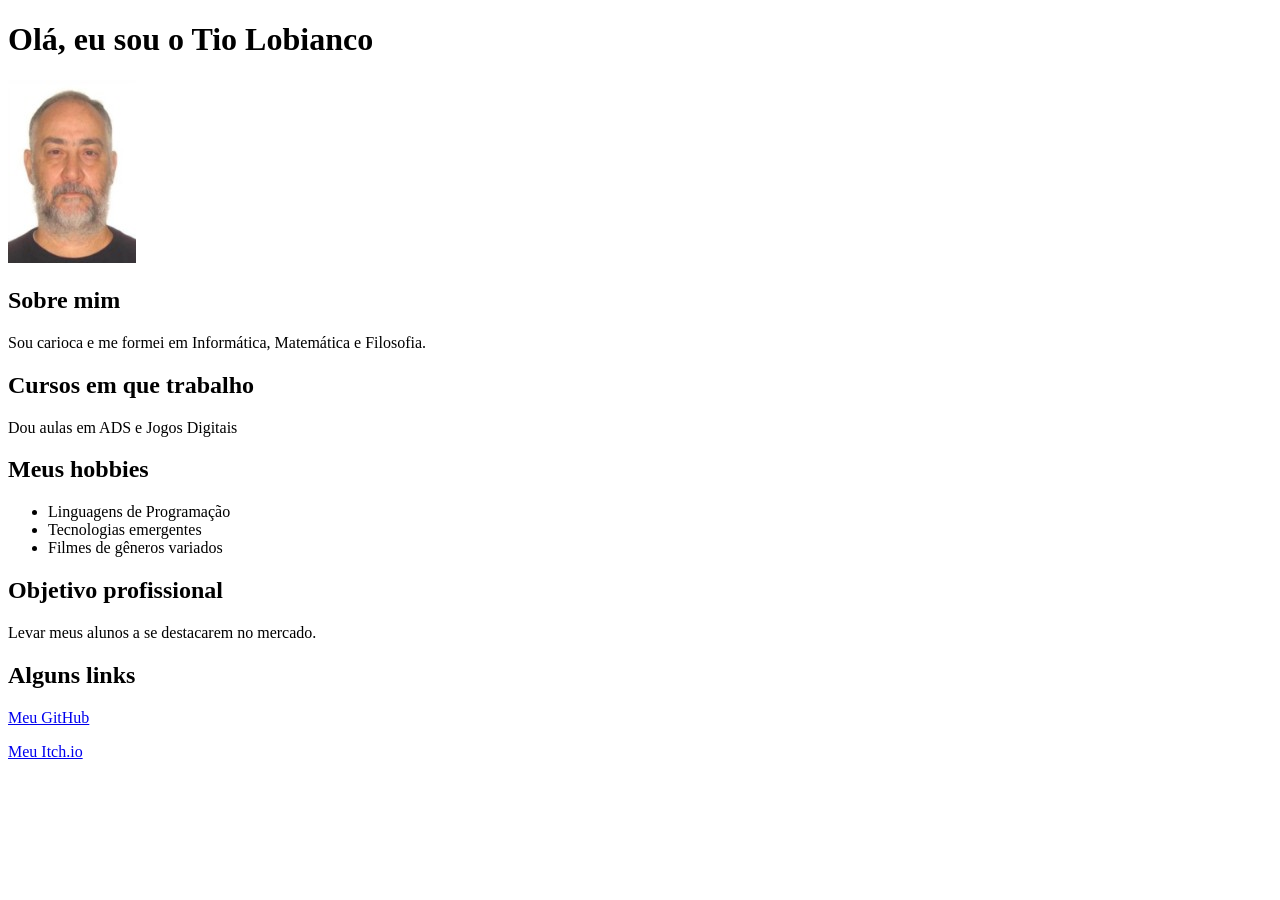
<file: WEB102/index.html>
<!DOCTYPE html>
<html>
<head>
    <title>Página do Tio LOBIANCO</title>
</head>
<body>
    <h1>Olá, eu sou o Tio Lobianco</h1>
    <img src="assets/imagens/lobianco.jpg" alt="foto do Tio Lobianco">
    <h2>Sobre mim</h2>
    <p>Sou carioca e me formei em Informática, Matemática e Filosofia.</p>
    <h2>Cursos em que trabalho</h2>
    <p>Dou aulas em ADS e Jogos Digitais</p>
    <h2>Meus hobbies</h2>
    <ul>
        <li>Linguagens de Programação</li>
        <li>Tecnologias emergentes</li>
        <li>Filmes de gêneros variados</li>
    </ul>
    <h2>Objetivo profissional</h2>
    <p>Levar meus alunos a se destacarem no mercado.</p>
    <h2>Alguns links</h2>
    <p><a href="https://github.com/lobiancobr/" target="_blank">Meu GitHub</a></p>
    <p><a href="https://lobiancobr.itch.io/" target="_blank">Meu Itch.io</a></p>
</body>
</html>
</file>
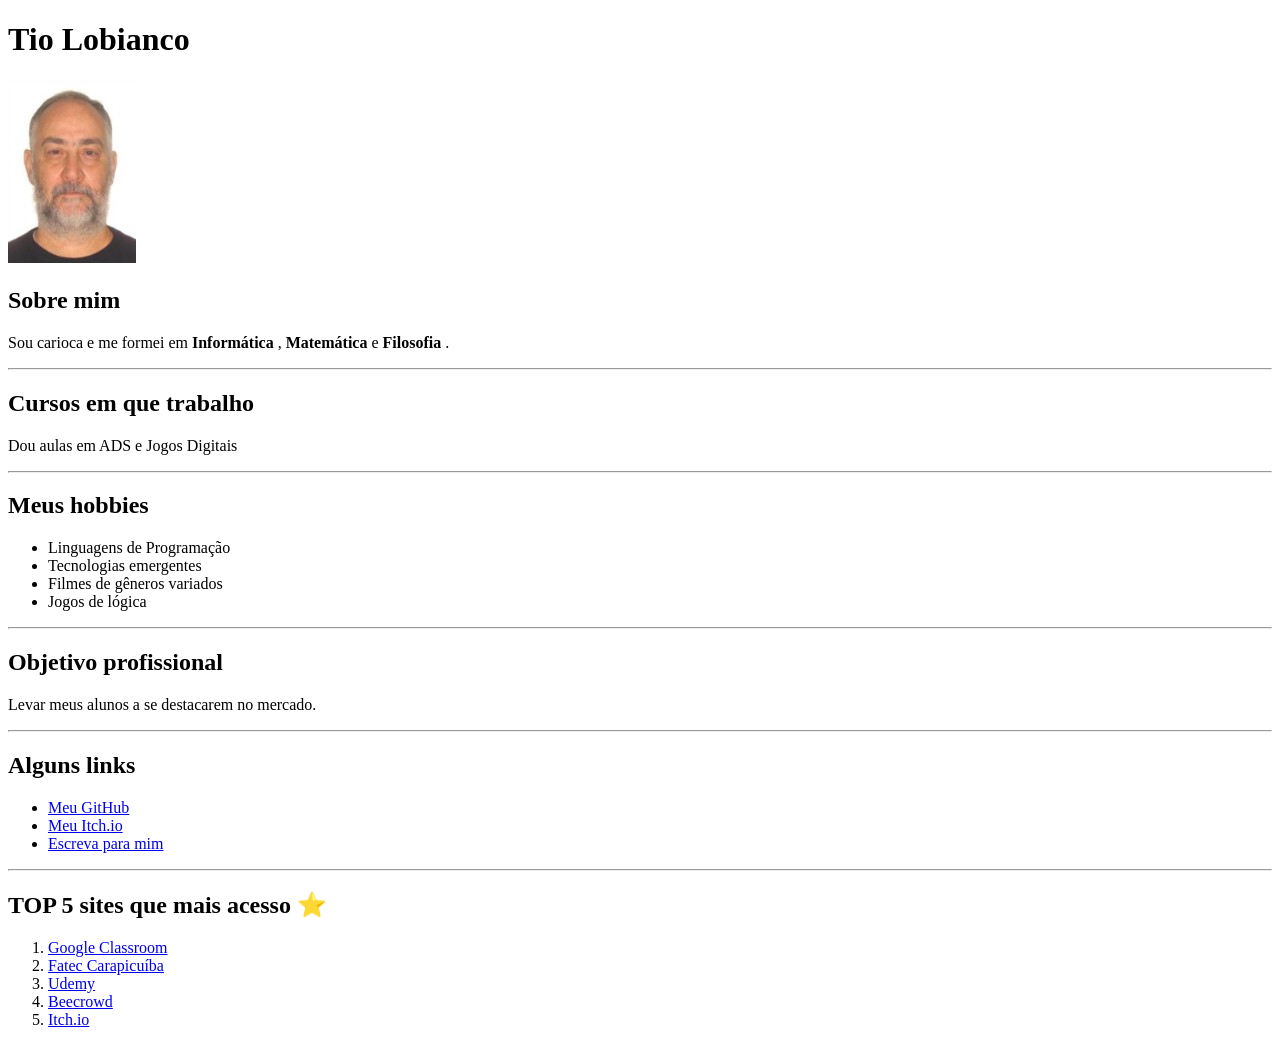
<file: WEB103/index.html>
<!DOCTYPE html>
<html>
<head>
    <meta charset="UTF-8">
    <title>Pefil - Tio LOBIANCO</title>
</head>
<body>
    <!-- Seção 1: Identificação -->
    <h1>Tio Lobianco</h1>
    <img src="assets/imagens/lobianco.jpg" alt="foto do Tio Lobianco">

    <!-- Seção 2: Quem sou eu -->
    <h2>Sobre mim</h2>
    <p>Sou carioca e me formei em  <strong>Informática</strong> ,  <strong>Matemática</strong>  e  <strong>Filosofia</strong> .</p>

    <!-- Seção 3: Cursos em que leciono -->
    <hr>
    <h2>Cursos em que trabalho</h2>
    <p>Dou aulas em ADS e Jogos Digitais</p>
    <hr>

    <!-- Seção 4: Meus hobbies -->
    <h2>Meus hobbies</h2>
    <ul>
        <li>Linguagens de Programação</li>
        <li>Tecnologias emergentes</li>
        <li>Filmes de gêneros variados</li>
        <li>Jogos de lógica</li>
    </ul>
    <hr>

     <!-- Seção 5: Meu objetivo -->
    <h2>Objetivo profissional</h2>
    <p>Levar meus alunos a se destacarem no mercado.</p>
    <hr>

    <!-- Seção 6: Links úteis -->
    <h2>Alguns links</h2>
    <ul>
        <li><a href="https://github.com/lobiancobr/" target="_blank">Meu GitHub</a></li>
        <li><a href="https://lobiancobr.itch.io/" target="_blank">Meu Itch.io</a></li>
        <li><a href="mailto:jose.lobianco@cps.sp.gov.br">Escreva para mim</a></li>
    </ul>
    <hr>

    <!-- Seção 7: Sites que mais uso (DESAFIO) -->
    <h2> TOP 5 sites que mais acesso ⭐ </h2>
    <ol>
        <li><a href="https://classroom.google.com/" target="_blank">Google Classroom</a></li>
        <li><a href="https://fateccarapicuiba.cps.sp.gov.br/" target="_blank">Fatec Carapicuíba</a></li>
        <li><a href="https://www.udemy.com/" target="_blank">Udemy</a></li>
        <li><a href="https://judge.beecrowd.com/pt" target="_blank">Beecrowd</a></li>
        <li><a href="https://itch.io/" target="_blank">Itch.io</a></li>
    </ol>
</body>
</html>
</file>
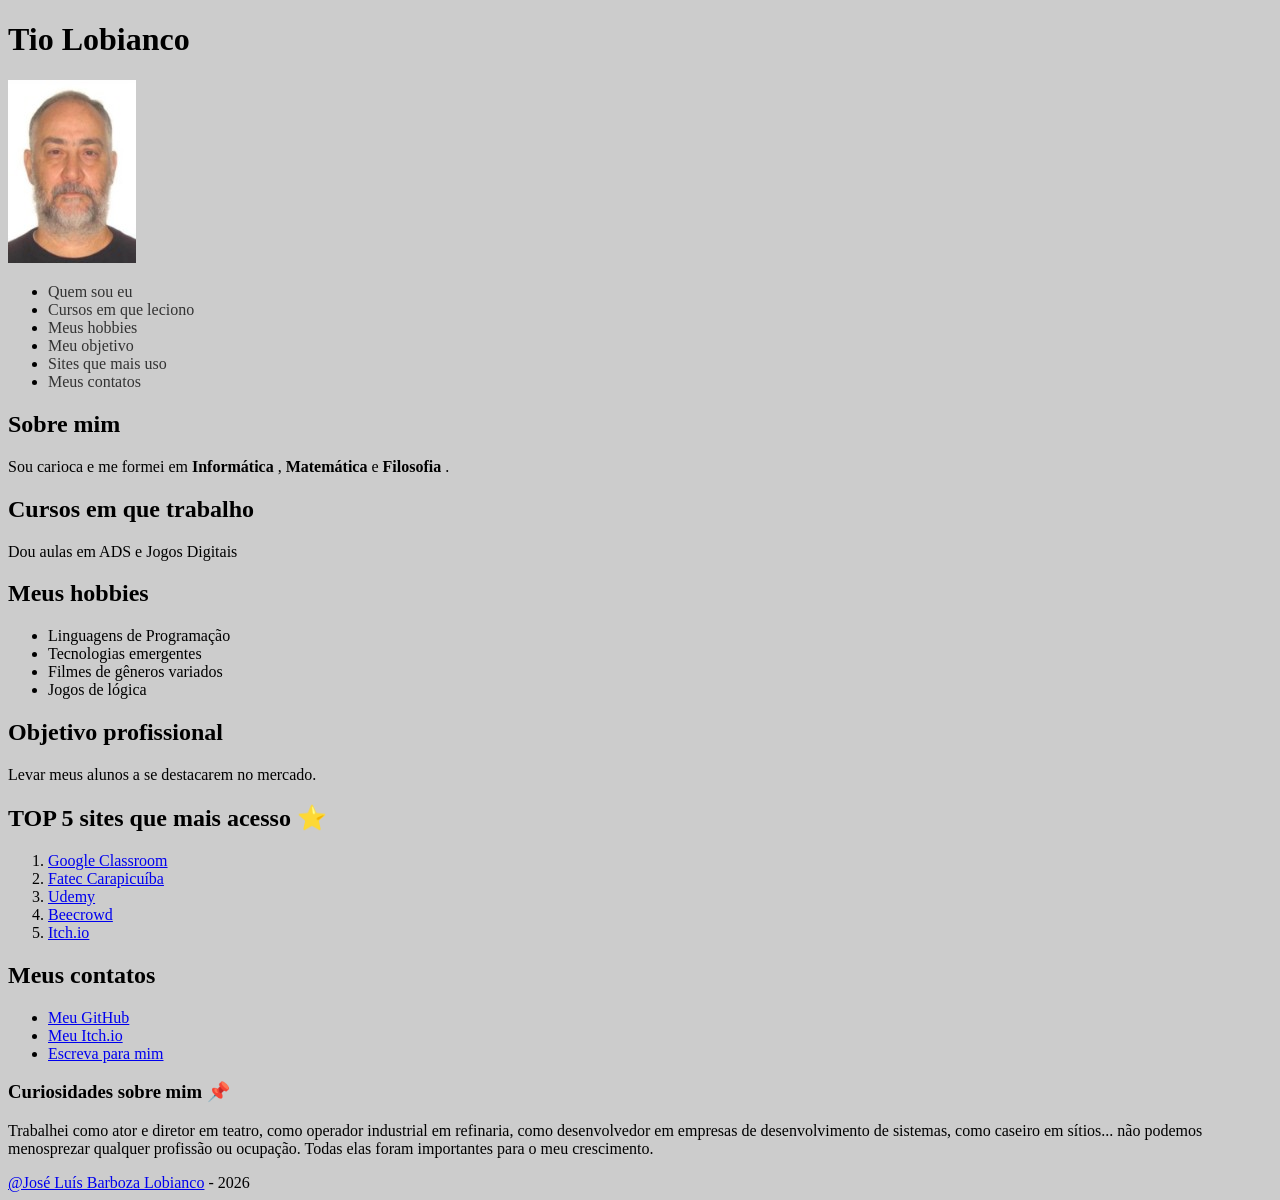
<file: WEB104/index.html>
<!DOCTYPE html>
<html lang="pt-BR">
<head>
    <meta charset="UTF-8">
    <title>Perfil - Tio LOBIANCO</title>
    <link rel="stylesheet" href="css/style.css">
</head>

<body>
<!-- Seção 1: Identificação -->
<header>    
    <h1>Tio Lobianco</h1>
    <img src="assets/imagens/lobianco.jpg" alt="foto do Tio Lobianco">
</header>

<nav>
<!-- Links internos: Sobre, Habilidades, Hobbies, Contato -->
    <ul>
        <li><a href="#sobre">Quem sou eu</a></li>
        <li><a href="#leciono">Cursos em que leciono</a></li>
        <li><a href="#hobbies">Meus hobbies</a></li>
        <li><a href="#objetivo">Meu objetivo</a></li>
        <li><a href="#sites">Sites que mais uso</a></li>
        <li><a href="#contato">Meus contatos</a></li>
    </ul>
</nav>

<main>
<!-- Seção 2: Quem sou eu -->
<section id="sobre">
    <h2>Sobre mim</h2>
    <p>Sou carioca e me formei em  <strong>Informática</strong> ,  <strong>Matemática</strong>  e  <strong>Filosofia</strong> .</p>
</section>

<!-- Seção 3: Cursos em que leciono -->
<section id="leciono">
    <h2>Cursos em que trabalho</h2>
    <p>Dou aulas em ADS e Jogos Digitais</p>
</section>

<!-- Seção 4: Meus hobbies -->
<section id="hobbies">
    <h2>Meus hobbies</h2>
    <ul>
        <li>Linguagens de Programação</li>
        <li>Tecnologias emergentes</li>
        <li>Filmes de gêneros variados</li>
        <li>Jogos de lógica</li>
    </ul>
</section>

<!-- Seção 5: Meu objetivo -->
<section id="objetivo">
    <h2>Objetivo profissional</h2>
    <p>Levar meus alunos a se destacarem no mercado.</p>
</section>

<section id="sites">
<!-- Seção 6: Sites que mais uso -->
    <h2> TOP 5 sites que mais acesso ⭐ </h2>
    <ol>
        <li><a href="https://classroom.google.com/" target="_blank">Google Classroom</a></li>
        <li><a href="https://fateccarapicuiba.cps.sp.gov.br/" target="_blank">Fatec Carapicuíba</a></li>
        <li><a href="https://www.udemy.com/" target="_blank">Udemy</a></li>
        <li><a href="https://judge.beecrowd.com/pt" target="_blank">Beecrowd</a></li>
        <li><a href="https://itch.io/" target="_blank">Itch.io</a></li>
    </ol>
</section>

<!-- Seção 7: Meu contato -->
<section id="contato">
    <h2>Meus contatos</h2>
    <ul>
        <li><a href="https://github.com/lobiancobr/" target="_blank">Meu GitHub</a></li>
        <li><a href="https://lobiancobr.itch.io/" target="_blank">Meu Itch.io</a></li>
        <li><a href="mailto:jose.lobianco@cps.sp.gov.br">Escreva para mim</a></li>
    </ul>
</section>

<!-- Curiosidades sobre mim -->
<aside>
    <h3>Curiosidades sobre mim 📌 </h3>
    <p>Trabalhei como ator e diretor em teatro, como operador industrial em refinaria, como desenvolvedor em empresas de desenvolvimento de sistemas, como caseiro em sítios... não podemos menosprezar qualquer profissão ou ocupação. Todas elas foram importantes para o meu crescimento.</p>
</aside>

</main>

<footer>
    <!-- Seu nome + ano atual -->
    <a href="mailto:jose.lobianco@cps.sp.gov.br">@José Luís Barboza Lobianco</a> - 2026
</footer>

</body>
</html>
</file>
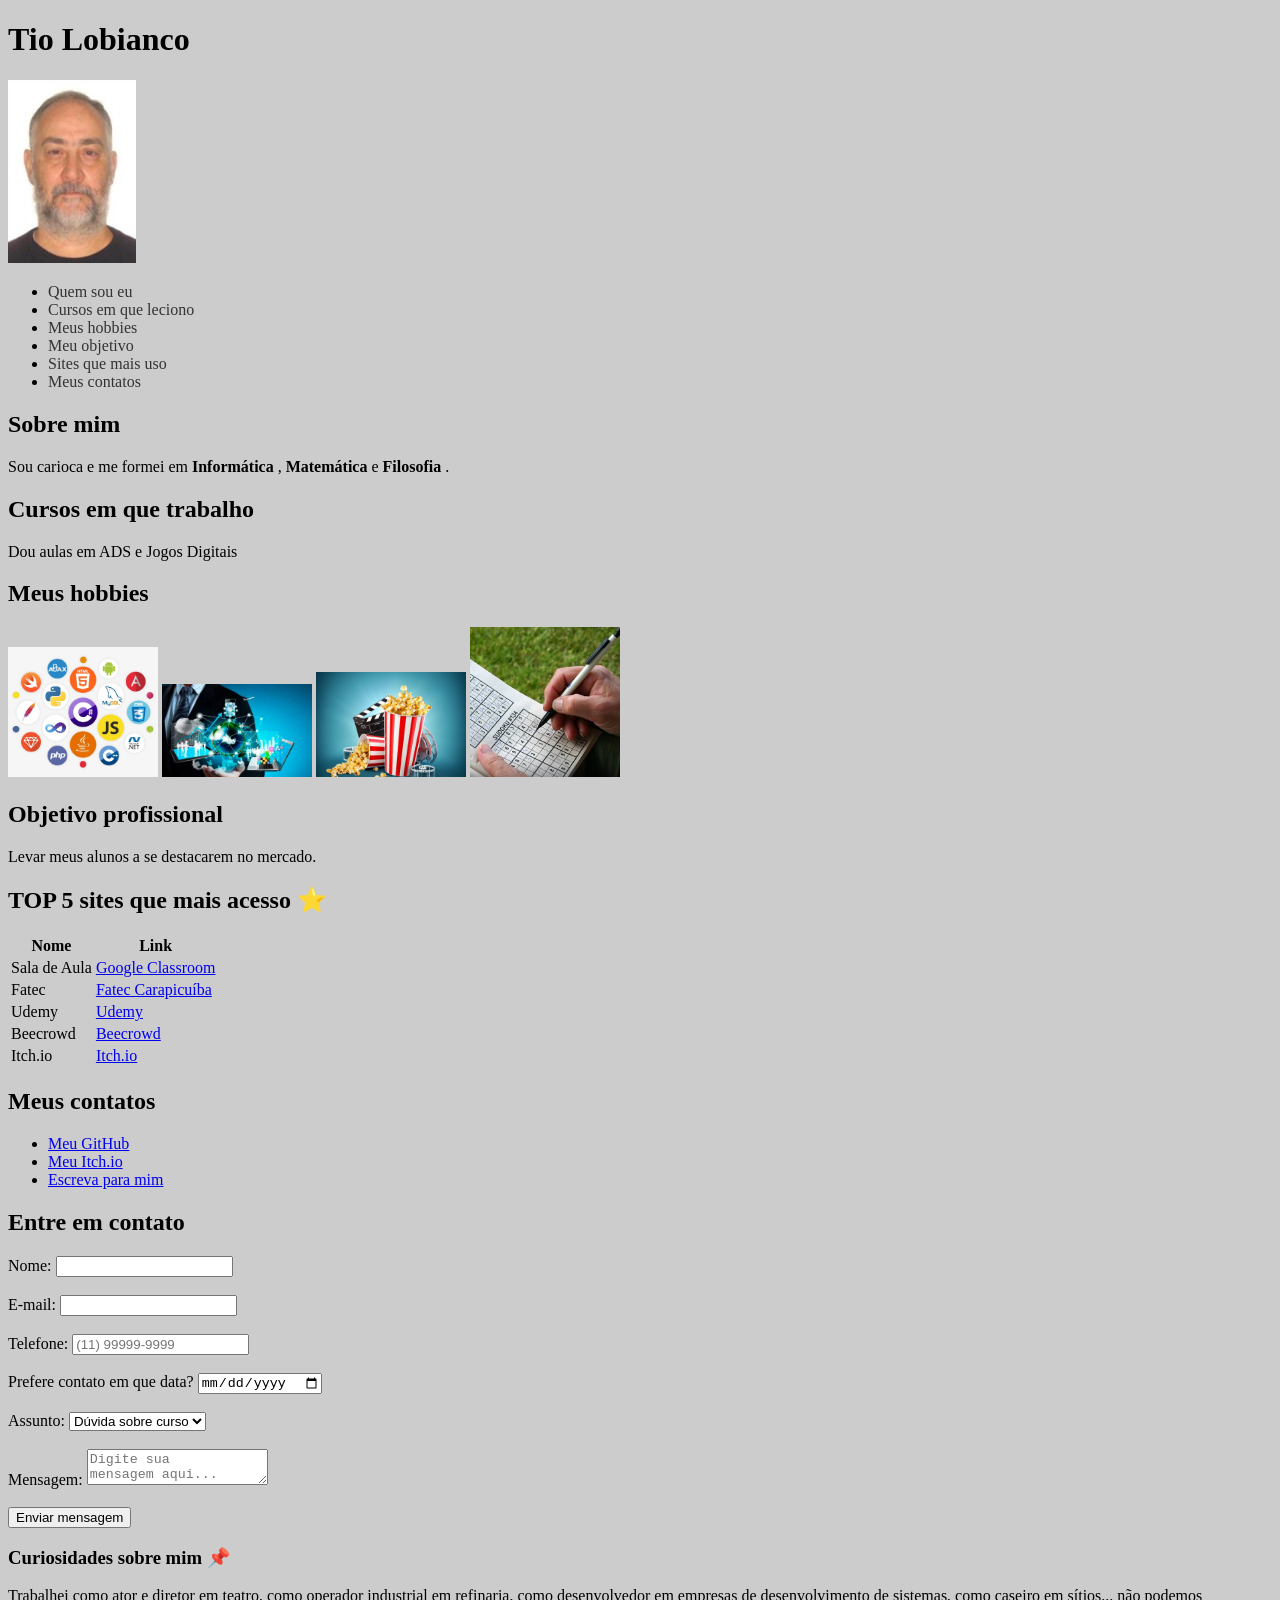
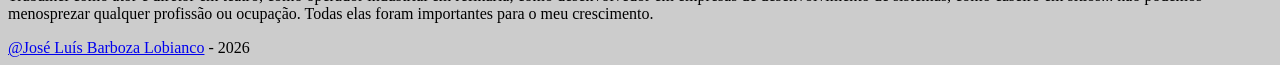
<file: WEB105/index.html>
<!DOCTYPE html>
<html lang="pt-BR">
<head>
    <meta charset="UTF-8">
    <title>Perfil - Tio LOBIANCO</title>
    <link rel="stylesheet" href="css/style.css">
</head>

<body>
<!-- Seção 1: Identificação -->
<header>    
    <h1>Tio Lobianco</h1>
    <img src="assets/imagens/lobianco.jpg" alt="foto do Tio Lobianco">
</header>

<nav>
<!-- Links internos: Sobre, Habilidades, Hobbies, Contato -->
    <ul>
        <li><a href="#sobre">Quem sou eu</a></li>
        <li><a href="#leciono">Cursos em que leciono</a></li>
        <li><a href="#hobbies">Meus hobbies</a></li>
        <li><a href="#objetivo">Meu objetivo</a></li>
        <li><a href="#sites">Sites que mais uso</a></li>
        <li><a href="#contato">Meus contatos</a></li>
    </ul>
</nav>

<main>
<!-- Seção 2: Quem sou eu -->
<section id="sobre">
    <h2>Sobre mim</h2>
    <p>Sou carioca e me formei em  <strong>Informática</strong> ,  <strong>Matemática</strong>  e  <strong>Filosofia</strong> .</p>
</section>

<!-- Seção 3: Cursos em que leciono -->
<section id="leciono">
    <h2>Cursos em que trabalho</h2>
    <p>Dou aulas em ADS e Jogos Digitais</p>
</section>

<!-- Seção 4: Meus hobbies -->
<section id="hobbies">
    <h2>Meus hobbies</h2>
    <img src="assets/imagens/linguagens.jpg" alt="Linguagens de Programação" width="150">    
    <img src="assets/imagens/emergentes.webp" alt="Tecnologias emergentes" width="150">
    <img src="assets/imagens/filmes.jpg" alt="Filmes de gêneros variados" width="150">
    <img src="assets/imagens/logica.jpg" alt="Jogos de lógica" width="150">
</section>

<!-- Seção 5: Meu objetivo -->
<section id="objetivo">
    <h2>Objetivo profissional</h2>
    <p>Levar meus alunos a se destacarem no mercado.</p>
</section>

<section id="sites">
<!-- Seção 6: Sites que mais uso -->
    <h2> TOP 5 sites que mais acesso ⭐ </h2>
    <table>
        <tr><th>Nome</th><th>Link</th></tr>
        <tr><td>Sala de Aula</td><td><a href="https://classroom.google.com/" target="_blank">Google Classroom</a></td></tr>
        <tr><td>Fatec</td><td><a href="https://fateccarapicuiba.cps.sp.gov.br/" target="_blank">Fatec Carapicuíba</a></td></tr>        
        <tr><td>Udemy</td><td><a href="https://www.udemy.com/" target="_blank">Udemy</a></td></tr>        
        <tr><td>Beecrowd</td><td><a href="https://judge.beecrowd.com/pt" target="_blank">Beecrowd</a></td></tr>        
        <tr><td>Itch.io</td><td><a href="https://itch.io/" target="_blank">Itch.io</a></td></tr>    
    </table>
</section>

<!-- Seção 7: Meu contato -->
<section id="contato">
    <h2>Meus contatos</h2>
    <ul>
        <li><a href="https://github.com/lobiancobr/" target="_blank">Meu GitHub</a></li>
        <li><a href="https://lobiancobr.itch.io/" target="_blank">Meu Itch.io</a></li>
        <li><a href="mailto:jose.lobianco@cps.sp.gov.br">Escreva para mim</a></li>
    </ul>
</section>

<!-- Seção 8: Formulário para contato -->
<section id="contato-form">
    <h2>Entre em contato</h2>
  
    <form>
        <label for="nomeContato">Nome:</label>
        <input type="text" id="nomeContato" required>
        <br><br>
        <label for="emailContato">E-mail:</label>
        <input type="email" id="emailContato" required>
        <br><br>
        <label for="telefone">Telefone:</label>
        <input type="tel" id="telefone" placeholder="(11) 99999-9999">
        <br><br>
        <label for="data">Prefere contato em que data?</label>
        <input type="date" id="data">
        <br><br>
        <label for="assuntoSelect">Assunto:</label>
            <select id="assuntoSelect">
            <option>Dúvida sobre curso</option>
            <option>Sugestão</option>
            <option>Orçamento</option>
        </select>
        <br><br>
        <label for="mensagemContato">Mensagem:</label>
        <textarea id="mensagemContato" placeholder="Digite sua 
mensagem aqui..."></textarea>
        <br><br>
        <button type="submit">Enviar mensagem</button>
    </form>
</section>

<!-- Curiosidades sobre mim -->
<aside>
    <h3>Curiosidades sobre mim 📌 </h3>
    <p>Trabalhei como ator e diretor em teatro, como operador industrial em refinaria, como desenvolvedor em empresas de desenvolvimento de sistemas, como caseiro em sítios... não podemos menosprezar qualquer profissão ou ocupação. Todas elas foram importantes para o meu crescimento.</p>
</aside>

</main>

<footer>
    <!-- Seu nome + ano atual -->
    <a href="mailto:jose.lobianco@cps.sp.gov.br">@José Luís Barboza Lobianco</a> - 2026
</footer>

</body>
</html>
</file>
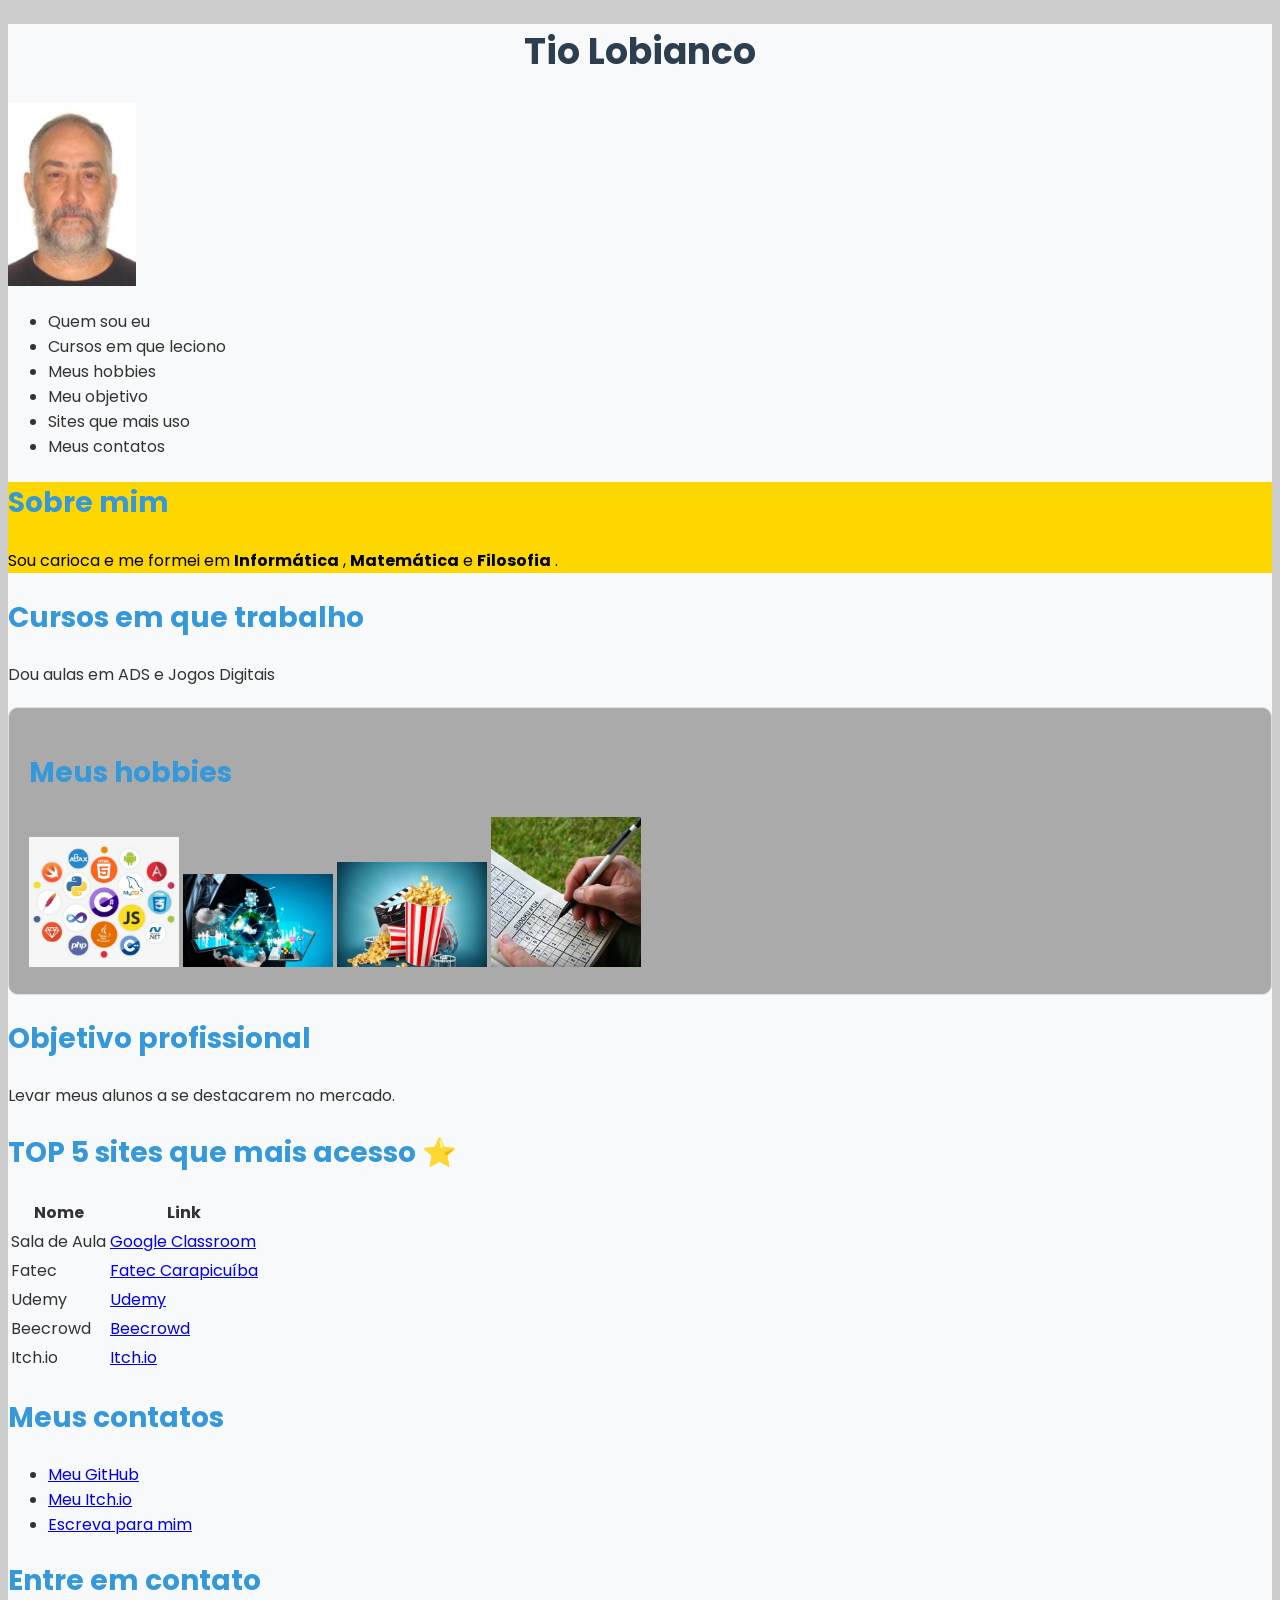
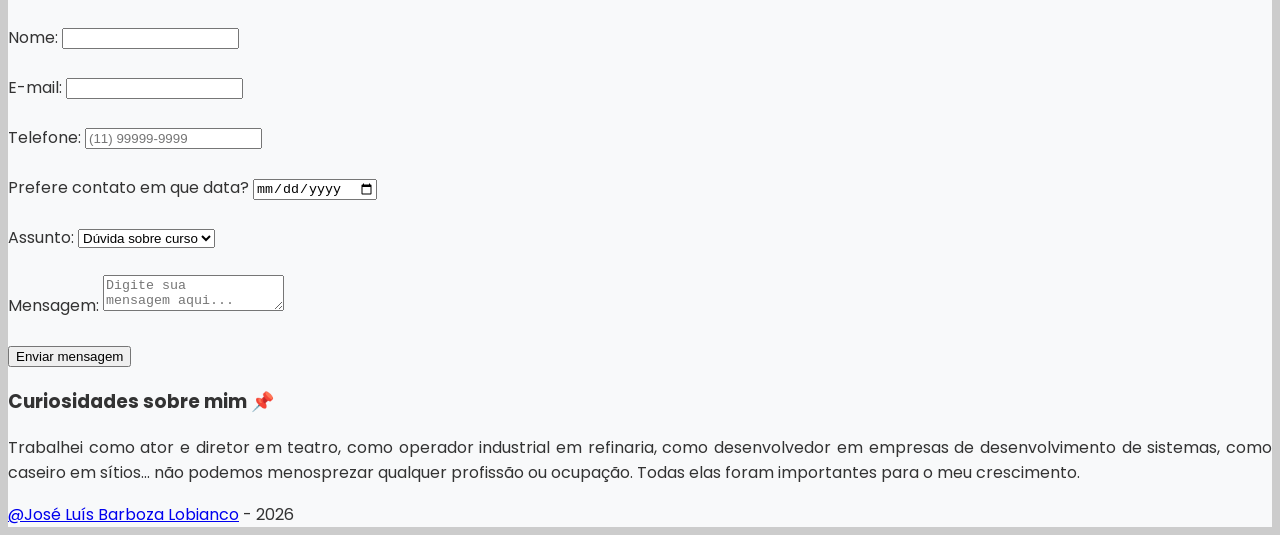
<file: WEB107/index.html>
<!DOCTYPE html>
<html lang="pt-BR">
<head>
    <meta charset="UTF-8">
    <title>Perfil - Tio LOBIANCO</title>
    <!-- Conexão com o Google Fonts -->
    <link href="https://fonts.googleapis.com/css2?family=Poppins:wght@400;600&display=swap" rel="stylesheet">
    <link rel="stylesheet" href="css/style.css">
</head>

<body>
<!-- Seção 1: Identificação -->
<header>    
    <h1>Tio Lobianco</h1>
    <img src="imagens/lobianco.jpg" alt="foto do Tio Lobianco">
</header>

<nav>
<!-- Links internos: Sobre, Habilidades, Hobbies, Contato -->
    <ul>
        <li><a href="#sobre">Quem sou eu</a></li>
        <li><a href="#leciono">Cursos em que leciono</a></li>
        <li><a href="#hobbies">Meus hobbies</a></li>
        <li><a href="#objetivo">Meu objetivo</a></li>
        <li><a href="#sites">Sites que mais uso</a></li>
        <li><a href="#contato">Meus contatos</a></li>
    </ul>
</nav>

<main>
<!-- Seção 2: Quem sou eu -->
<section id="sobre" class="destaque">
    <h2>Sobre mim</h2>
    <p>Sou carioca e me formei em  <strong>Informática</strong> ,  <strong>Matemática</strong>  e  <strong>Filosofia</strong> .</p>
</section>

<!-- Seção 3: Cursos em que leciono -->
<section id="leciono">
    <h2>Cursos em que trabalho</h2>
    <p>Dou aulas em ADS e Jogos Digitais</p>
</section>

<!-- Seção 4: Meus hobbies -->
<section id="hobbies" class="card">
    <h2>Meus hobbies</h2>
    <img src="imagens/linguagens.jpg" alt="Linguagens de Programação" width="150">    
    <img src="imagens/emergentes.webp" alt="Tecnologias emergentes" width="150">
    <img src="imagens/filmes.jpg" alt="Filmes de gêneros variados" width="150">
    <img src="imagens/logica.jpg" alt="Jogos de lógica" width="150">
</section>

<!-- Seção 5: Meu objetivo -->
<section id="objetivo">
    <h2>Objetivo profissional</h2>
    <p>Levar meus alunos a se destacarem no mercado.</p>
</section>

<section id="sites">
<!-- Seção 6: Sites que mais uso -->
    <h2> TOP 5 sites que mais acesso ⭐ </h2>
    <table>
        <tr><th>Nome</th><th>Link</th></tr>
        <tr><td>Sala de Aula</td><td><a href="https://classroom.google.com/" target="_blank">Google Classroom</a></td></tr>
        <tr><td>Fatec</td><td><a href="https://fateccarapicuiba.cps.sp.gov.br/" target="_blank">Fatec Carapicuíba</a></td></tr>        
        <tr><td>Udemy</td><td><a href="https://www.udemy.com/" target="_blank">Udemy</a></td></tr>        
        <tr><td>Beecrowd</td><td><a href="https://judge.beecrowd.com/pt" target="_blank">Beecrowd</a></td></tr>        
        <tr><td>Itch.io</td><td><a href="https://itch.io/" target="_blank">Itch.io</a></td></tr>    
    </table>
</section>

<!-- Seção 7: Meu contato -->
<section id="contato">
    <h2>Meus contatos</h2>
    <ul>
        <li><a href="https://github.com/lobiancobr/" target="_blank">Meu GitHub</a></li>
        <li><a href="https://lobiancobr.itch.io/" target="_blank">Meu Itch.io</a></li>
        <li><a href="mailto:jose.lobianco@cps.sp.gov.br">Escreva para mim</a></li>
    </ul>
</section>

<!-- Seção 8: Formulário para contato -->
<section id="contato-form">
    <h2>Entre em contato</h2>
  
    <form>
        <label for="nomeContato">Nome:</label>
        <input type="text" id="nomeContato" required>
        <br><br>
        <label for="emailContato">E-mail:</label>
        <input type="email" id="emailContato" required>
        <br><br>
        <label for="telefone">Telefone:</label>
        <input type="tel" id="telefone" placeholder="(11) 99999-9999">
        <br><br>
        <label for="data">Prefere contato em que data?</label>
        <input type="date" id="data">
        <br><br>
        <label for="assuntoSelect">Assunto:</label>
            <select id="assuntoSelect">
            <option>Dúvida sobre curso</option>
            <option>Sugestão</option>
            <option>Orçamento</option>
        </select>
        <br><br>
        <label for="mensagemContato">Mensagem:</label>
        <textarea id="mensagemContato" placeholder="Digite sua 
mensagem aqui..."></textarea>
        <br><br>
        <button type="submit">Enviar mensagem</button>
    </form>
</section>

<!-- Curiosidades sobre mim -->
<aside>
    <h3>Curiosidades sobre mim 📌 </h3>
    <p>Trabalhei como ator e diretor em teatro, como operador industrial em refinaria, como desenvolvedor em empresas de desenvolvimento de sistemas, como caseiro em sítios... não podemos menosprezar qualquer profissão ou ocupação. Todas elas foram importantes para o meu crescimento.</p>
</aside>

</main>

<footer>
    <!-- Seu nome + ano atual -->
    <a href="mailto:jose.lobianco@cps.sp.gov.br">@José Luís Barboza Lobianco</a> - 2026
</footer>

</body>
</html>
</file>
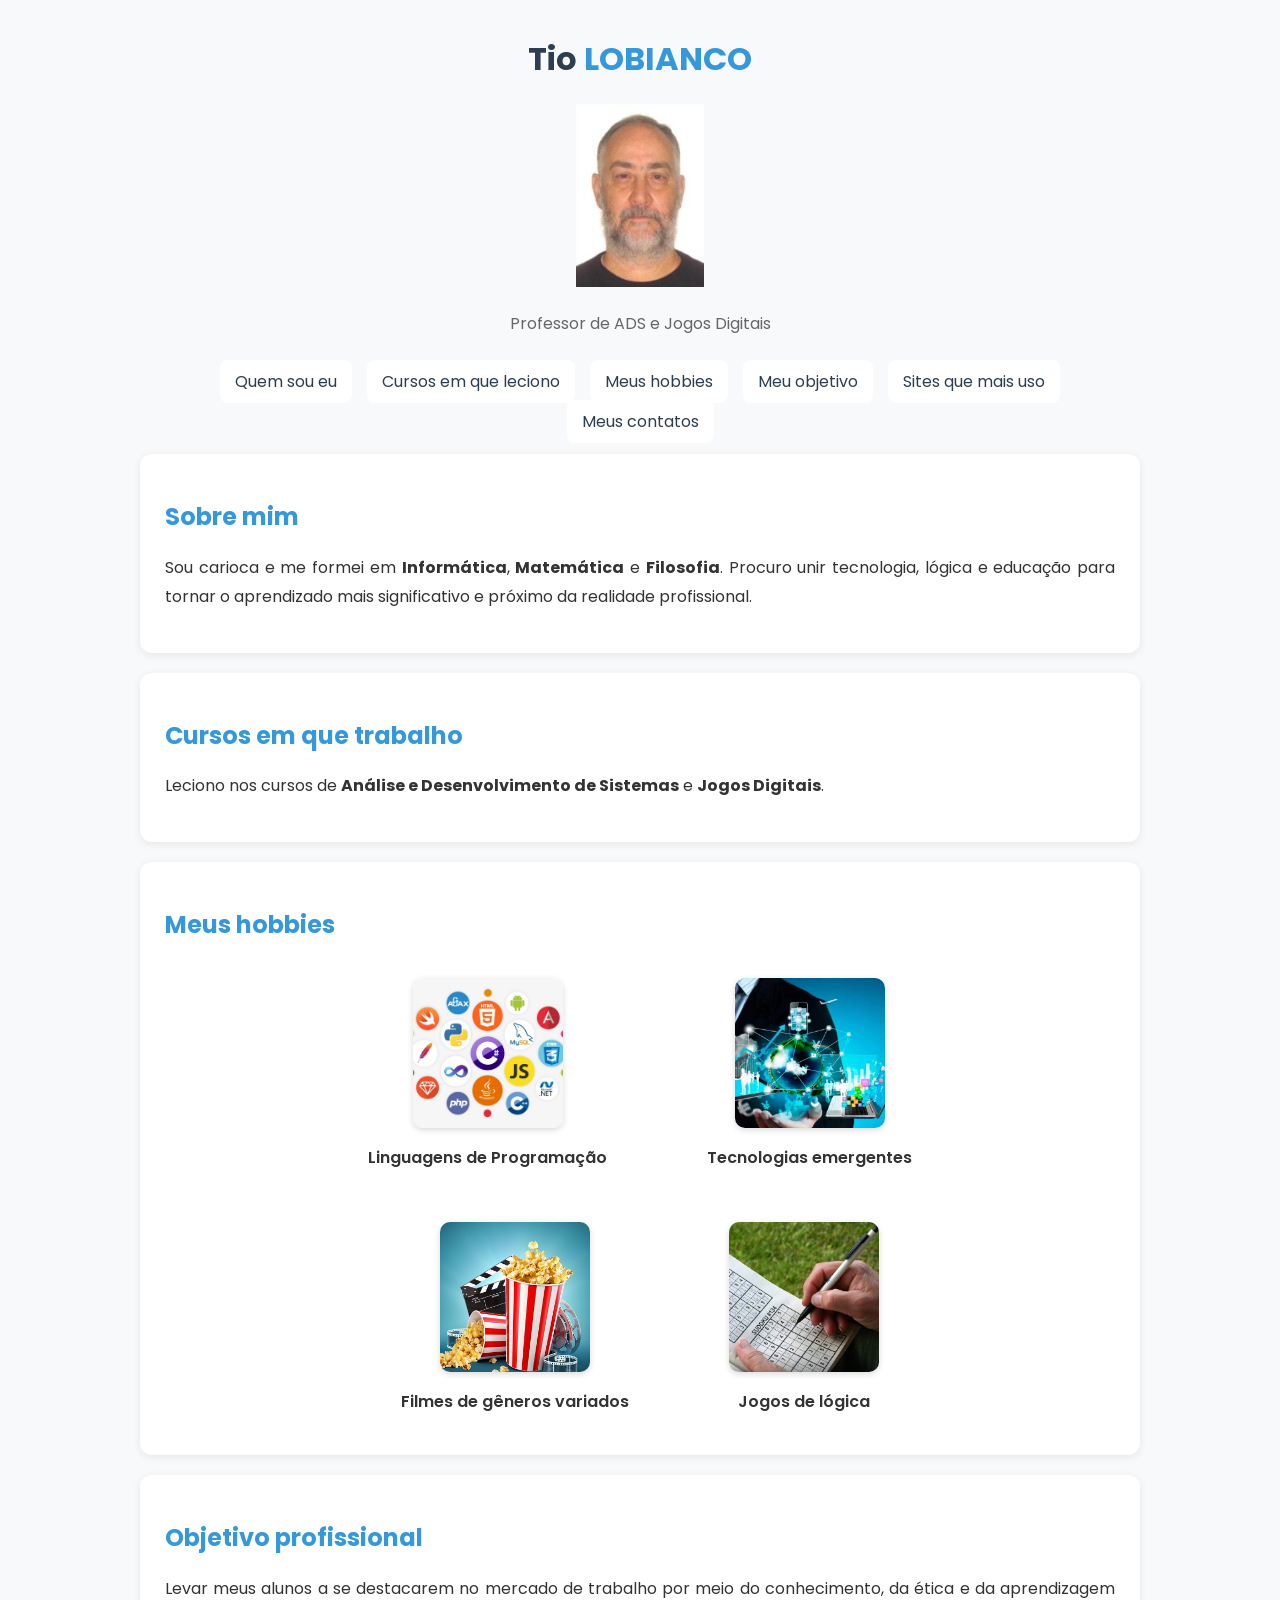
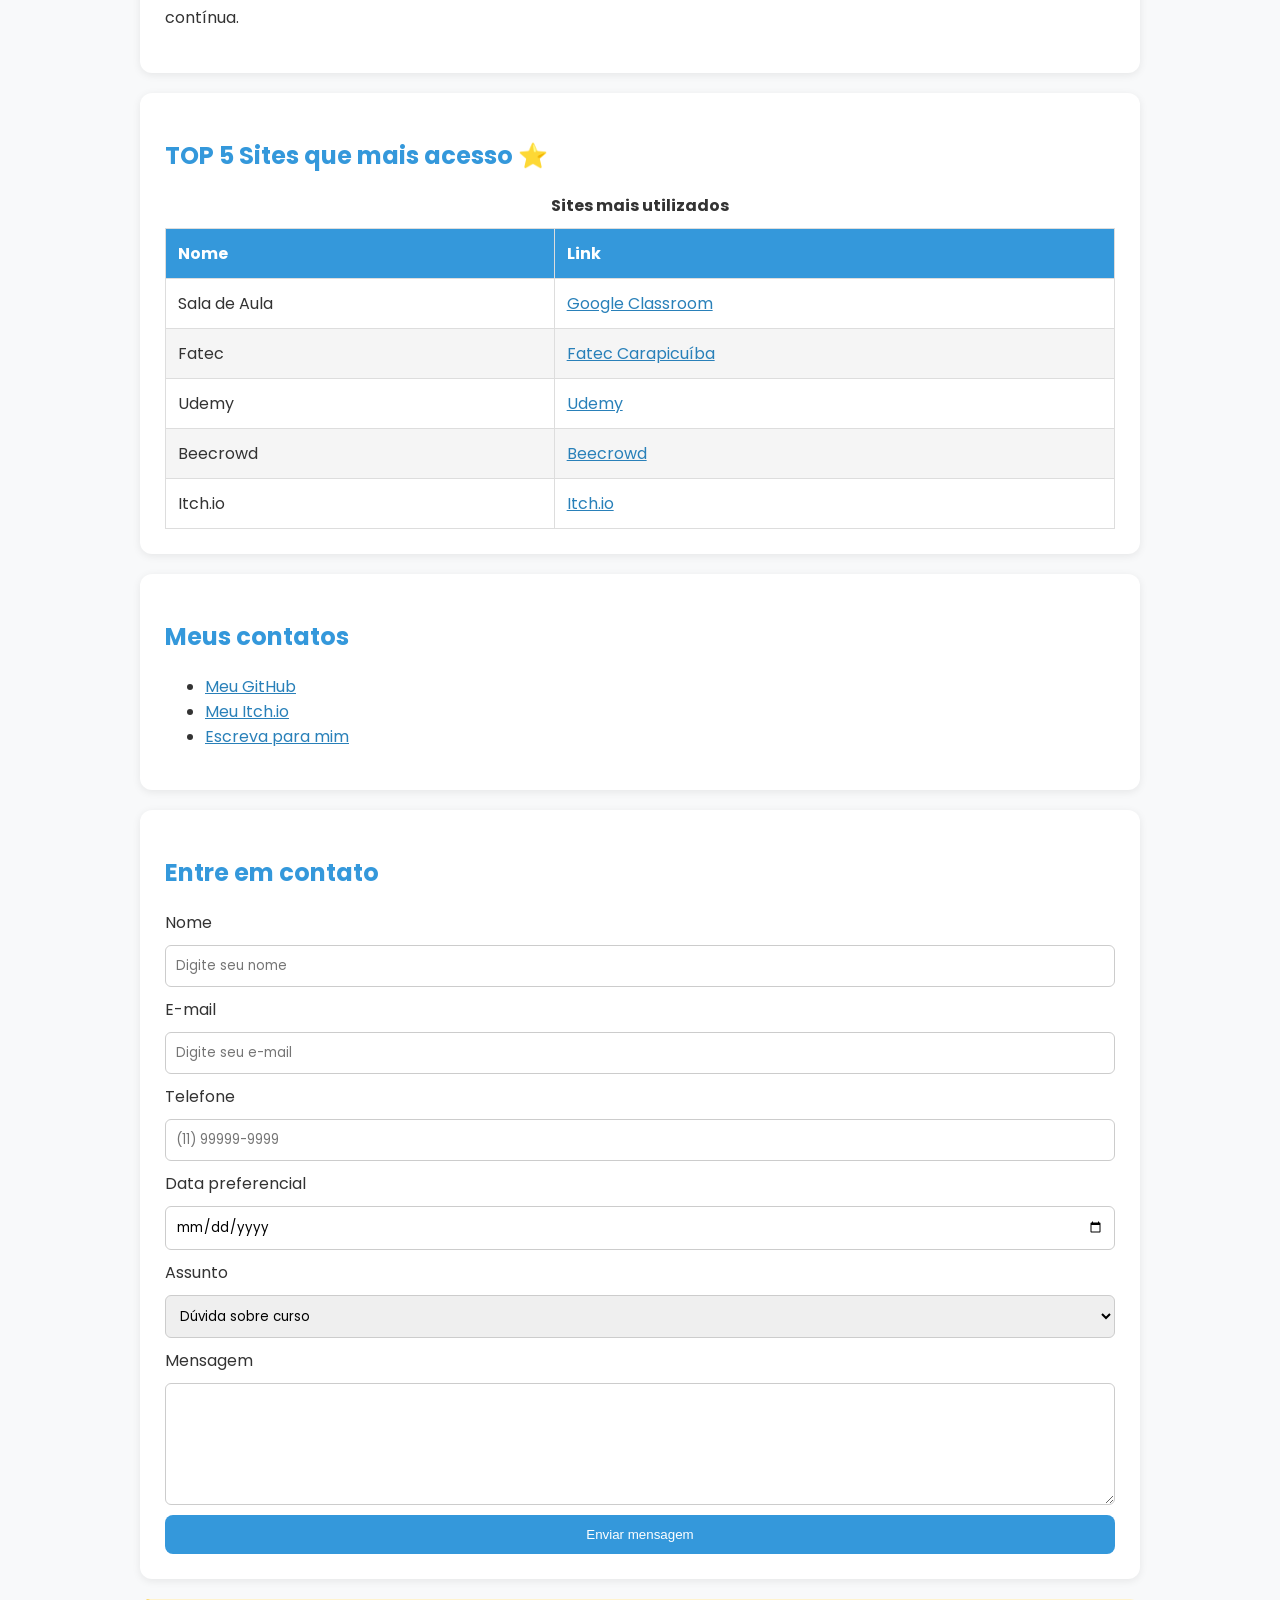
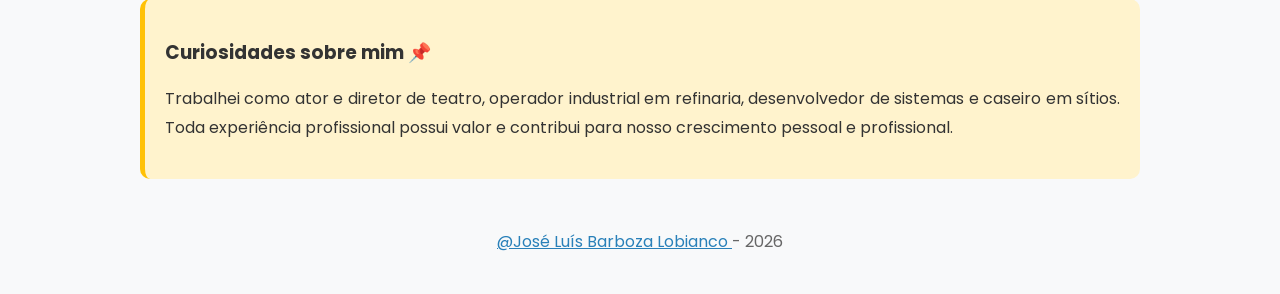
<file: WEB108/index.html>
<!DOCTYPE html>
<html lang="pt-BR">

<head>
    <meta charset="UTF-8">
    <meta name="viewport" content="width=device-width, initial-scale=1.0">
    <title>Perfil - Tio LOBIANCO</title>
    <!-- Conexão com o Google Fonts -->
    <link href="https://fonts.googleapis.com/css2?family=Poppins:wght@400;600&display=swap" rel="stylesheet">
    <link rel="stylesheet" href="css/style.css">
</head>

<body>
<!-- Seção 1: Identificação -->
<header class="cabecalho">
    <h1>Tio <span class="destaque">LOBIANCO</span></h1>
    <img src="imagens/lobianco.jpg" alt="foto do Tio Lobianco">
    <p class="subtitulo">
        Professor de ADS e Jogos Digitais
    </p>
</header>

<nav class="menu">
<!-- Links internos: Sobre, Habilidades, Hobbies, Contato -->
    <ul>
        <li><a href="#sobre">Quem sou eu</a></li>
        <li><a href="#leciono">Cursos em que leciono</a></li>
        <li><a href="#hobbies">Meus hobbies</a></li>
        <li><a href="#objetivo">Meu objetivo</a></li>
        <li><a href="#sites">Sites que mais uso</a></li>
        <li><a href="#contato">Meus contatos</a></li>
    </ul>
</nav>

<main>

<!-- Seção 2: Quem sou eu -->
<section id="sobre" class="card">
    <h2>Sobre mim</h2>
    <p>
        Sou carioca e me formei em <strong>Informática</strong>, <strong>Matemática</strong> e <strong>Filosofia</strong>. Procuro unir tecnologia, lógica e educação para tornar o aprendizado mais significativo e próximo da realidade profissional.
    </p>
</section>

<!-- Seção 3: Cursos em que leciono -->
<section id="leciono" class="card">
    <h2>Cursos em que trabalho</h2>
    <p>
        Leciono nos cursos de <strong>Análise e Desenvolvimento de Sistemas</strong>
        e <strong>Jogos Digitais</strong>.
    </p>
</section>

<!-- Seção 4: Meus hobbies -->
<section id="hobbies" class="card">
    <h2>Meus hobbies</h2>
    <div class="habilidades-grid">
        <figure class="habilidade-item">
            <img src="imagens/linguagens.jpg" alt="Linguagens de Programação" width="150">
            <figcaption>Linguagens de Programação</figcaption>
        </figure>
        <figure class="habilidade-item">
            <img src="imagens/emergentes.webp" alt="Tecnologias emergentes" width="150">
            <figcaption>Tecnologias emergentes</figcaption>
        </figure>
        <figure class="habilidade-item">
            <img src="imagens/filmes.jpg" alt="Filmes de gêneros variados" width="150">
            <figcaption>Filmes de gêneros variados</figcaption>
        </figure>
        <figure class="habilidade-item">
            <img src="imagens/logica.jpg" alt="Jogos de lógica" width="150">
            <figcaption>Jogos de lógica</figcaption>
        </figure>
    </div>
</section>

<!-- Seção 5: Meu objetivo -->
<section id="objetivo" class="card">
    <h2>Objetivo profissional</h2>
    <p>
        Levar meus alunos a se destacarem no mercado de trabalho por meio do conhecimento, da ética e da aprendizagem contínua.
    </p>
</section>

<!-- Seção 6: Sites que mais uso -->
<section id="sites" class="card">
    <h2>TOP 5 Sites que mais acesso ⭐</h2>
    <table>
        <caption>Sites mais utilizados</caption>
        <thead>
            <tr>
                <th>Nome</th>
                <th>Link</th>
            </tr>
        </thead>
        <tbody>
            <tr>
                <td>Sala de Aula</td>
                <td><a href="https://classroom.google.com/" target="_blank">Google Classroom</a></td>
            </tr>
            <tr>
                <td>Fatec</td>
                <td><a href="https://fateccarapicuiba.cps.sp.gov.br/" target="_blank">Fatec Carapicuíba</a></td>
            </tr>
            <tr>
                <td>Udemy</td>
                <td><a href="https://www.udemy.com/" target="_blank">Udemy</a></td>
            </tr>
            <tr>
                <td>Beecrowd</td>
                <td><a href="https://judge.beecrowd.com/pt" target="_blank">Beecrowd</a></td>
            </tr>
            <tr>
                <td>Itch.io</td>
                <td><a href="https://itch.io/" target="_blank">Itch.io</a></td>
            </tr>
        </tbody>
    </table>
</section>

<!-- Seção 7: Meu contato -->
<section id="contato" class="card">
    <h2>Meus contatos</h2>
    <ul>
        <li>
            <a href="https://github.com/lobiancobr/" target="_blank">
                Meu GitHub
            </a>
        </li>
        <li>
            <a href="https://lobiancobr.itch.io/" target="_blank">
                Meu Itch.io
            </a>
        </li>
        <li>
            <a href="mailto:jose.lobianco@cps.sp.gov.br">
                Escreva para mim
            </a>
        </li>
    </ul>
</section>

<!-- Seção 8: Formulário para contato -->
<section id="contato-form" class="card">
    <h2>Entre em contato</h2>
    <form>
        <label for="nomeContato">Nome</label>
        <input type="text"
               id="nomeContato"
               name="nomeContato"
               placeholder="Digite seu nome"
               required>

        <label for="emailContato">E-mail</label>
        <input type="email"
               id="emailContato"
               name="emailContato"
               placeholder="Digite seu e-mail"
               required>

        <label for="telefone">Telefone</label>
        <input type="tel"
               id="telefone"
               placeholder="(11) 99999-9999">

        <label for="data">Data preferencial</label>
        <input type="date" id="data">

        <label for="assuntoSelect">Assunto</label>
        <select id="assuntoSelect">
            <option>Dúvida sobre curso</option>
            <option>Sugestão</option>
            <option>Orçamento</option>
        </select>

        <label for="mensagemContato">Mensagem</label>
        <textarea
            id="mensagemContato"
            rows="5"
            placeholder="Digite sua mensagem aqui...">
        </textarea>

        <button type="submit" class="botao">
            Enviar mensagem
        </button>
    </form>
</section>

<!-- Curiosidades sobre mim -->
<aside>
    <h3>Curiosidades sobre mim 📌</h3>
    <p>
        Trabalhei como ator e diretor de teatro, operador industrial em refinaria,
        desenvolvedor de sistemas e caseiro em sítios.
        Toda experiência profissional possui valor e contribui para nosso crescimento pessoal e profissional.
    </p>
</aside>

</main>

<footer>
    <!-- Seu nome + ano atual -->
    <a href="mailto:jose.lobianco@cps.sp.gov.br">
        @José Luís Barboza Lobianco
    </a>
    - 2026
</footer>

</body>
</html>
</file>
<file: WEB104/css/style.css>
html {
    scroll-behavior: smooth;
    background-color: #CCCCCC;
}
nav a {
    margin-right: 15px;
    text-decoration: none;
    color: #333;
}
</file>
<file: WEB105/css/style.css>
html {
    scroll-behavior: smooth;
    background-color: #CCCCCC;
}
nav a {
    margin-right: 15px;
    text-decoration: none;
    color: #333;
}
</file>
<file: WEB107/css/style.css>
html {
    scroll-behavior: smooth;
    background-color: #CCCCCC;
}
nav a {
    margin-right: 15px;
    text-decoration: none;
    color: #333;
}
body {
    background-color: #F8F9FA;   /* ou outra cor de fundo */
    font-family: 'Poppins', sans-serif;
    color: #333333;              /* cor do texto padrão */
}
h1 {
    color: #2C3E50;
    text-align: center;
    font-size: 36px;
}
h2 {
    color: #3498DB;
    text-align: left;
    font-size: 28px;
}
p {
    font-size: 16px;
    line-height: 1.6;           /* espaçamento entre linhas */
    text-align: justify;
}
.destaque 
{
    background-color: #FFD700;
    color: #000000;
}
.card 
{
    background-color: #AAAAAA;
    border: 1px solid #DDDDDD;
    border-radius: 10px;
    padding: 20px;
    margin: 20px 0;
}
</file>
<file: WEB108/css/style.css>
html{
    scroll-behavior:smooth;
}
body{
    background:#F8F9FA;
    font-family:'Poppins',sans-serif;
    color:#333;
    max-width:1000px;
    margin:auto;
    padding:20px;
}
.cabecalho{
    text-align:center;
    margin-bottom:30px;
}
.foto-perfil{
    width:180px;
    height:180px;
    border-radius:50%;
    object-fit:cover;
    border:5px solid #3498DB;
    box-shadow:0 4px 10px rgba(0,0,0,.2);
}
h1{
    color:#2C3E50;
    margin-top:15px;
}
.subtitulo{
    text-align:center;
    color:#666;
}
h2{
    color:#3498DB;
}
.destaque{
    color:#3498DB;
}

.menu{
    margin-bottom:20px;
}
.menu ul{
    display:flex;
    justify-content:center;
    gap:15px;
    flex-wrap:wrap;
    list-style:none;
    padding:0;
}

.menu a{
    text-decoration:none;
    background:white;
    padding:10px 15px;
    border-radius:8px;
    color:#2C3E50;
    transition:0.3s;
}
.menu a:hover{
    background:#3498DB;
    color:white;
}
.card{
    background:white;
    padding:25px;
    margin:20px 0;
    border-radius:12px;
    box-shadow:0 2px 8px rgba(0,0,0,0.08);
}
p{
    line-height:1.8;
    text-align:justify;
}
.habilidades-grid{
    display:flex;
    flex-wrap:wrap;
    gap:20px;
    justify-content:center;
}
.habilidade-item{
    text-align:center;
}
.habilidade-item img{
    width:150px;
    height:150px;
    object-fit:cover;
    border-radius:10px;
    box-shadow:0 2px 6px rgba(0,0,0,.15);
}
.habilidade-item figcaption{
    margin-top:10px;
    font-weight:600;
}
table{
    width:100%;
    border-collapse:collapse;
}
caption{
    margin-bottom:10px;
    font-weight:bold;
}
th{
    background:#3498DB;
    color:white;
}
th,
td{
    padding:12px;
    border:1px solid #DDD;
    text-align:left;
}
tr:nth-child(even){
    background:#f5f5f5;
}
a{
    color:#2980B9;
}
a:hover{
    color:#1F618D;
}
form{
    display:flex;
    flex-direction:column;
    gap:10px;
}
input,
select,
textarea{
    padding:10px;
    border:1px solid #CCC;
    border-radius:6px;
    font-family:'Poppins',sans-serif;
}
.botao{
    background:#3498DB;
    color:white;
    border:none;
    padding:12px;
    border-radius:8px;
    cursor:pointer;
    transition:.3s;
}
.botao:hover{
    background:#217DBB;
    transform:translateY(-2px);
}
aside{
    background:#FFF3CD;
    border-left:5px solid #FFC107;
    padding:20px;
    border-radius:10px;
    margin-top:20px;
}
footer{
    text-align:center;
    margin-top:30px;
    padding:20px;
    color:#666;
}
@media(max-width:768px){

    body{
        padding:10px;
    }
    .foto-perfil{
        width:140px;
        height:140px;
    }
    h1{
        font-size:28px;
    }
    h2{
        font-size:22px;
    }
    table{
        font-size:14px;
    }
}
</file>
